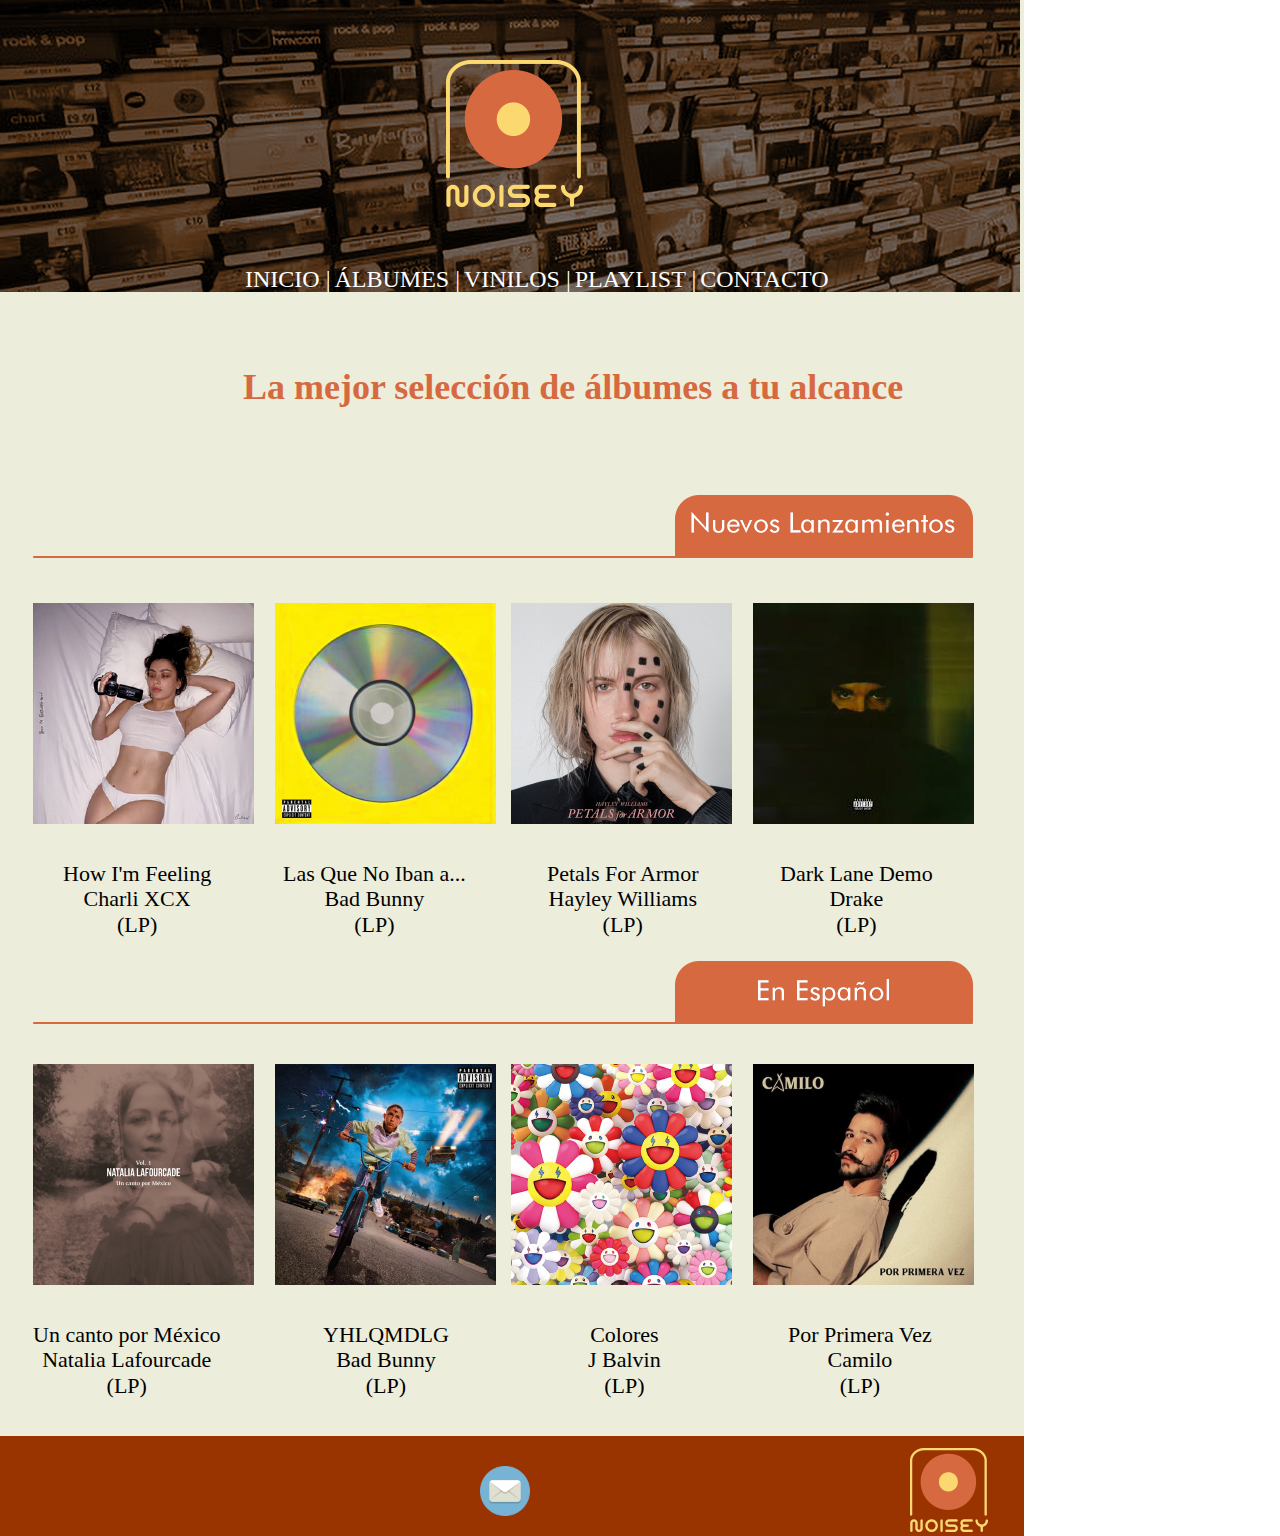
<file: albumes.html>
<!doctype html>
<html>
<head>
<meta charset="utf-8">
<title>ALBUMES</title>
	<link rel="stylesheet" href="normalize.css">
	<link rel="stylesheet" href="estilo albumes.css">
</head>

<body>
	
	<div id="wrapper"> 
		
		<header >
		<img src="Logo portada.png" alt="logo">
			<nav id="barra">
	  <ul>
		  <li> <a href="index.html"> INICIO |</a></li>
		  <li> <a href="#contenido"> ÁLBUMES |</a></li>
		  <li> <a href="vinilos.html"> VINILOS | </a></li>
		  <li> <a href="https://open.spotify.com/playlist/0ax5wP4gmremKh8HmDDPzh"  target="_blank"> PLAYLIST | </a></li>
		  <li> <a href="mailto:noisey@gmail.com"> CONTACTO</a></li>
			
	  </ul>
	</nav>
	  </header>
		
		<h1>La mejor selección de álbumes a tu alcance</h1>
		
		<div id="nuevos">
        <img src="Nuevos Lanzamientos.png" alt=""/></div>
		
	  <div id="lanzamientos">
			
			<div id="uno"> <img src="album1.jpg" alt="charli xcx">
			<p>How I'm Feeling <br> Charli XCX <br> (LP) </p> </div>
			
			<div id="dos"> <img src="album2.jpg"  alt="Bad Bunny"/>
	        <p>Las Que No Iban a... <br> Bad Bunny <br> (LP) </p></div>
		  
		   <div id="tres"> <img src="album3.jpg" alt="Hayley Williams"/>
		   <p>Petals For Armor <br> Hayley Williams <br> (LP)</p></div>
		  
		  <div id="cuatro"> <img src="album4.jpg"  alt="Drake"/>
		  <p>Dark Lane Demo <br> Drake <br> (LP)</p></div>
		  
	  </div>
		
		<div id="espanol"> <img src="En español.png"  alt=""/> </div>
		
	  <div id="latino">
			
			<div id="cinco"> <img src="album5.jpg"  alt="Natalia lafourcade"/> 
		  <p>Un canto por México <br> Natalia Lafourcade <br> (LP)</p></div>
		  
		  <div id="seis"> <img src="album6.jpg" alt="Bad Bunny"/>
		  <p>YHLQMDLG <br> Bad Bunny <br> (LP)</p></div>
		  
		  <div id="siete"><img src="album7.jpg"  alt="J balvin"/> <p> Colores <br> J Balvin <br> (LP)  </p>
		  
		  </div>
		  
		  <div id="ocho"> <img src="album8.jpg"  alt="Camilo"/> 
		  <p> Por Primera Vez <br> Camilo <br> (LP) </p>
		  </div>
			
	  </div>
		
		<footer>
		<div id="footer">
			
			
	<div id="mail"><figure id="mailto"> <a href="mailto:noisey@gmail.com">
           <img src="mail.png"  alt=""  />  </a> </figure> </div>
			
			<div id="logo">
		    <img src="logo footer.png" alt="logo"/></div>
			
		  </div>
		</footer>
	
	</div>
</body>
</html>
</file>
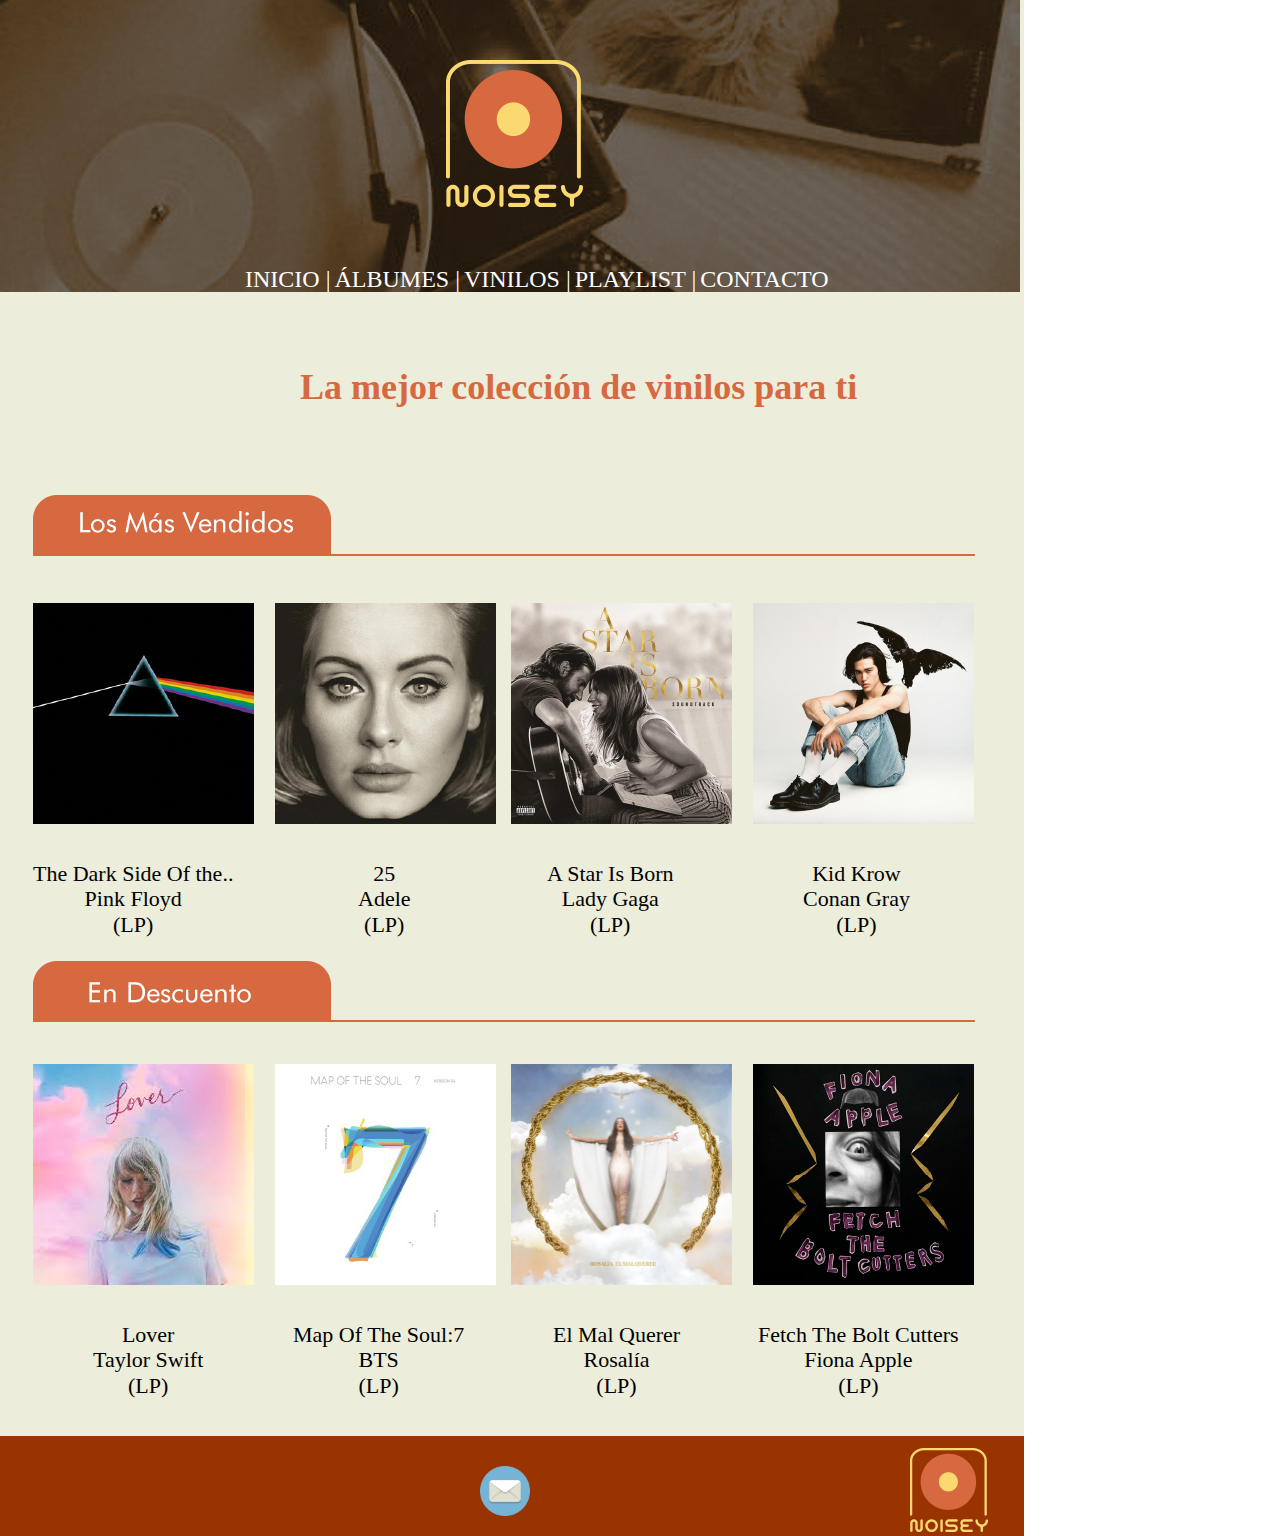
<file: vinilos.html>
<!doctype html>
<html>
<head>
<meta charset="utf-8">
<title>VINILOS</title>
	<link rel="stylesheet" href="normalize.css">
	<link rel="stylesheet" href="estilo vinilos.css">
</head>

<body>
	
<div id="wrapper">
	
	<header >
		<img src="Logo portada.png" alt="logo">
			<nav id="barra">
	  <ul>
		  <li> <a href="index.html"> INICIO |</a></li>
		  <li> <a href="albumes.html"> ÁLBUMES |</a></li>
		  <li> <a href="#contenido"> VINILOS | </a></li>
		  <li> <a href="https://open.spotify.com/playlist/0ax5wP4gmremKh8HmDDPzh"  target="_blank"> PLAYLIST | </a></li>
		  <li> <a href="mailto:noisey@gmail.com"> CONTACTO</a></li>
			
	  </ul>
	</nav>
</header>
		
	<h1>La mejor colección de vinilos para ti</h1>
	
	<div id="vendidos">
      <img src="lo más vendido.png" alt=""/></div>
		
	  <div id="lomas">
			
			<div id="uno"> <img src="vinil4.jpg" alt="Pink Floyd">
			<p>The Dark Side Of the.. <br> Pink Floyd <br> (LP) </p> </div>
			
			<div id="dos"> <img src="vinil1.jpg"  alt="Adele"/>
	        <p>25 <br> Adele <br> (LP) </p></div>
		  
		   <div id="tres"> <img src="vinil2.jpg" alt="Lady Gaga"/>
		   <p>A Star Is Born <br> Lady Gaga <br> (LP)</p></div>
		  
		  <div id="cuatro"> <img src="vinil3.jpg"  alt="Conan Gray"/>
		  <p>Kid Krow <br> Conan Gray <br> (LP)</p></div>
		  
	  </div>
		
		<div id="en"> <img src="descuento.png"  alt=""/> </div>
		
	  <div id="descuento">
			
			<div id="cinco"> <img src="vinil5.jpg"  alt="Taylor Swift"/> 
		  <p>Lover <br> Taylor Swift <br> (LP)</p></div>
		  
		  <div id="seis"> <img src="vinil6.jpg" alt="BTS"/>
		  <p>Map Of The Soul:7 <br> BTS <br> (LP)</p></div>
		  
		  <div id="siete"><img src="vinil7.jpg"  alt="Rosalia"/> <p> El Mal Querer <br> Rosalía <br> (LP)  </p>
		  
		  </div>
		  
		  <div id="ocho"> <img src="vinil8.jpg"  alt="Fiona Apple"/> 
		  <p> Fetch The Bolt Cutters <br> Fiona Apple <br> (LP) </p>
		  </div>
	
	</div>
	
	<footer>
		<div id="footer">
			
			
		<div id="mail"><figure id="mailto"> <a href="mailto:noisey@gmail.com">
           <img src="mail.png"  alt=""  />  </a> </figure> </div>
			
			<div id="logo">
		    <img src="logo footer.png" alt="logo"/></div>
			
		  </div>
		</footer>
	
	
	</div>
</body>
</html>
</file>
<file: estilo albumes.css>
@charset "utf-8";
/* CSS Document */

#wrapper {
	width: 1024px;
	height: 1536px;
	background-color: #EDEDDB; 
	align-self: center;
	
}

/*HEADER*/

#wrapper header{
	background-image: url("portada 2.jpg");
	background-repeat: no-repeat;
	width: 1024px;
	height: 292px;	 
}

#wrapper header img{
  position: absolute;
 left: 446px;
  top: 60px;
}

#barra{
  position: absolute;
  left: 205px;
  top: 250px;
  height: 24px;
}

#barra ul li{
	display: inline-block;
}

#barra ul li a{
  text-decoration: none;
  font-size: 24px;
  font-family: "Futura Bk BT";
  color: rgb(255, 255, 255);
  line-height: 1.125;
	}
#barra ul li a:hover{
	color: #edcf66;
}

/*CONTENIDO*/

h1{
  font-size: 36px;
  font-family: "Futura BdCn BT";
  color: rgb(215, 105, 64);
  font-weight: bold;
  line-height: 0.75;
  
  position: absolute;
  left: 243px;
  top: 350px;
  height: 34px;

}

#nuevos{
	  position: absolute;
  left: 33px;
  top: 495px;
  width: 940px;
  height: 63px;
}

#lanzamientos{
  position: absolute;
  left: 33px;
  top: 583px;
  width: 938px;
  height: 331px;
}

#uno img{
	  position: absolute;
  top: 20px;
  width: 221px;
  height: 221px;
}

#uno p{
	 font-size: 22px;
  font-family: "Futura Bk BT";
  position: absolute;
  left: 30px;
  top: 256px;
  text-align: center
}

#dos img{
  position: absolute;
  top: 20px;
  left: 242px;
  width: 221px;
  height: 221px;


}

#dos p{
  font-size: 22px;
  font-family: "Futura Bk BT";
  position: absolute;
  left: 250px;
  top: 256px;
  text-align: center

}

#tres img{
  position: absolute;
  top: 20px;
  left: 478px;
  width: 221px;
  height: 221px;


}

#tres p{
  font-size: 22px;
  font-family: "Futura Bk BT";
  position: absolute;
  left: 514px;
  top: 256px;
  text-align: center

}

#cuatro img{
  position: absolute;
  top: 20px;
  left: 720px;
  width: 221px;
  height: 221px;


}

#cuatro p{
  font-size: 22px;
  font-family: "Futura Bk BT";
  position: absolute;
  left: 747px;
  top: 256px;
  text-align: center

}

#espanol{
	 position: absolute;
  left: 33px;
  top: 961px;
  width: 940px;
  height: 63px;
 
}

#latino{
	  position: absolute;
  left: 33px;
  top: 1044px;
  width: 938px;
  height: 331px;
}

#cinco img{
	  position: absolute;
  top: 20px;
  width: 221px;
  height: 221px;
}

#cinco p{
	 font-size: 22px;
  font-family: "Futura Bk BT";
  position: absolute;
  left: 0px;
  top: 256px;
  text-align: center
}

#seis img{
  position: absolute;
  top: 20px;
  left: 242px;
  width: 221px;
  height: 221px;


}

#seis p{
  font-size: 22px;
  font-family: "Futura Bk BT";
  position: absolute;
  left: 290px;
  top: 256px;
  text-align: center

}

#siete img{
  position: absolute;
  top: 20px;
  left: 478px;
  width: 221px;
  height: 221px;


}

#siete p{
  font-size: 22px;
  font-family: "Futura Bk BT";
  position: absolute;
  left: 555px;
  top: 256px;
  text-align: center

}

#ocho img{
  position: absolute;
  top: 20px;
  left: 720px;
  width: 221px;
  height: 221px;


}

#ocho p{
  font-size: 22px;
  font-family: "Futura Bk BT";
  position: absolute;
  left: 755px;
  top: 256px;
  text-align: center

}


#footer{
  background-color: rgb(153, 51, 0);
  position: absolute;
  top: 1436px;
  width: 1024px;
  height: 100px;
}

#mailto img{
  position: absolute;
  top: 30px;
  left: 480px;
  width: 50px;
  height: 50px;
}

 #logo img{
  position: absolute;
  top: 12px;
  left: 910px;
}
</file>
<file: estilo vinilos.css>
@charset "utf-8";
/* CSS Document */

#wrapper {
	width: 1024px;
	height: 1536px;
	background-color: #EDEDDB; 
	align-self: center;
	
}

/*HEADER*/

#wrapper header{
	background-image: url("portada 3.jpg");
	background-repeat: no-repeat;
	width: 1024px;
	height: 292px;	 
}

#wrapper header img{
  position: absolute;
 left: 446px;
  top: 60px;
}

#barra{
  position: absolute;
  left: 205px;
  top: 250px;
  height: 24px;
}

#barra ul li{
	display: inline-block;
}

#barra ul li a{
  text-decoration: none;
  font-size: 24px;
  font-family: "Futura Bk BT";
  color: rgb(255, 255, 255);
  line-height: 1.125;
	}
#barra ul li a:hover{
	color: #edcf66;
}

/*CONTENIDO*/

h1{
  font-size: 36px;
  font-family: "Futura BdCn BT";
  color: rgb(215, 105, 64);
  font-weight: bold;
  line-height: 0.75;
  
  position: absolute;
  left: 300px;
  top: 350px;
  height: 34px;

}

#vendidos{
	  position: absolute;
  left: 33px;
  top: 495px;
  width: 940px;
  height: 63px;
}

#lomas{
  position: absolute;
  left: 33px;
  top: 583px;
  width: 938px;
  height: 331px;
}

#uno img{
	  position: absolute;
  top: 20px;
  width: 221px;
  height: 221px;
}

#uno p{
	 font-size: 22px;
  font-family: "Futura Bk BT";
  position: absolute;
  left: 0px;
  top: 256px;
  text-align: center
}

#dos img{
  position: absolute;
  top: 20px;
  left: 242px;
  width: 221px;
  height: 221px;


}

#dos p{
  font-size: 22px;
  font-family: "Futura Bk BT";
  position: absolute;
  left: 325px;
  top: 256px;
  text-align: center

}

#tres img{
  position: absolute;
  top: 20px;
  left: 478px;
  width: 221px;
  height: 221px;


}

#tres p{
  font-size: 22px;
  font-family: "Futura Bk BT";
  position: absolute;
  left: 514px;
  top: 256px;
  text-align: center

}

#cuatro img{
  position: absolute;
  top: 20px;
  left: 720px;
  width: 221px;
  height: 221px;


}

#cuatro p{
  font-size: 22px;
  font-family: "Futura Bk BT";
  position: absolute;
  left: 770px;
  top: 256px;
  text-align: center

}

#en{
	 position: absolute;
  left: 33px;
  top: 961px;
  width: 940px;
  height: 63px;
 
}

#descuento{
	  position: absolute;
  left: 33px;
  top: 1044px;
  width: 938px;
  height: 331px;
}

#cinco img{
	  position: absolute;
  top: 20px;
  width: 221px;
  height: 221px;
}

#cinco p{
	 font-size: 22px;
  font-family: "Futura Bk BT";
  position: absolute;
  left: 60px;
  top: 256px;
  text-align: center
}

#seis img{
  position: absolute;
  top: 20px;
  left: 242px;
  width: 221px;
  height: 221px;


}

#seis p{
  font-size: 22px;
  font-family: "Futura Bk BT";
  position: absolute;
  left: 260px;
  top: 256px;
  text-align: center

}

#siete img{
  position: absolute;
  top: 20px;
  left: 478px;
  width: 221px;
  height: 221px;


}

#siete p{
  font-size: 22px;
  font-family: "Futura Bk BT";
  position: absolute;
  left: 520px;
  top: 256px;
  text-align: center

}

#ocho img{
  position: absolute;
  top: 20px;
  left: 720px;
  width: 221px;
  height: 221px;


}

#ocho p{
  font-size: 22px;
  font-family: "Futura Bk BT";
  position: absolute;
  left: 725px;
  top: 256px;
  text-align: center

}


#footer{
  background-color: rgb(153, 51, 0);
  position: absolute;
  top: 1436px;
  width: 1024px;
  height: 100px;
}

#mailto img{
  position: absolute;
  top: 30px;
  left: 480px;
  width: 50px;
 height: 50px;
}

 #logo img{
  position: absolute;
  top: 12px;
  left: 910px;
}
</file>
